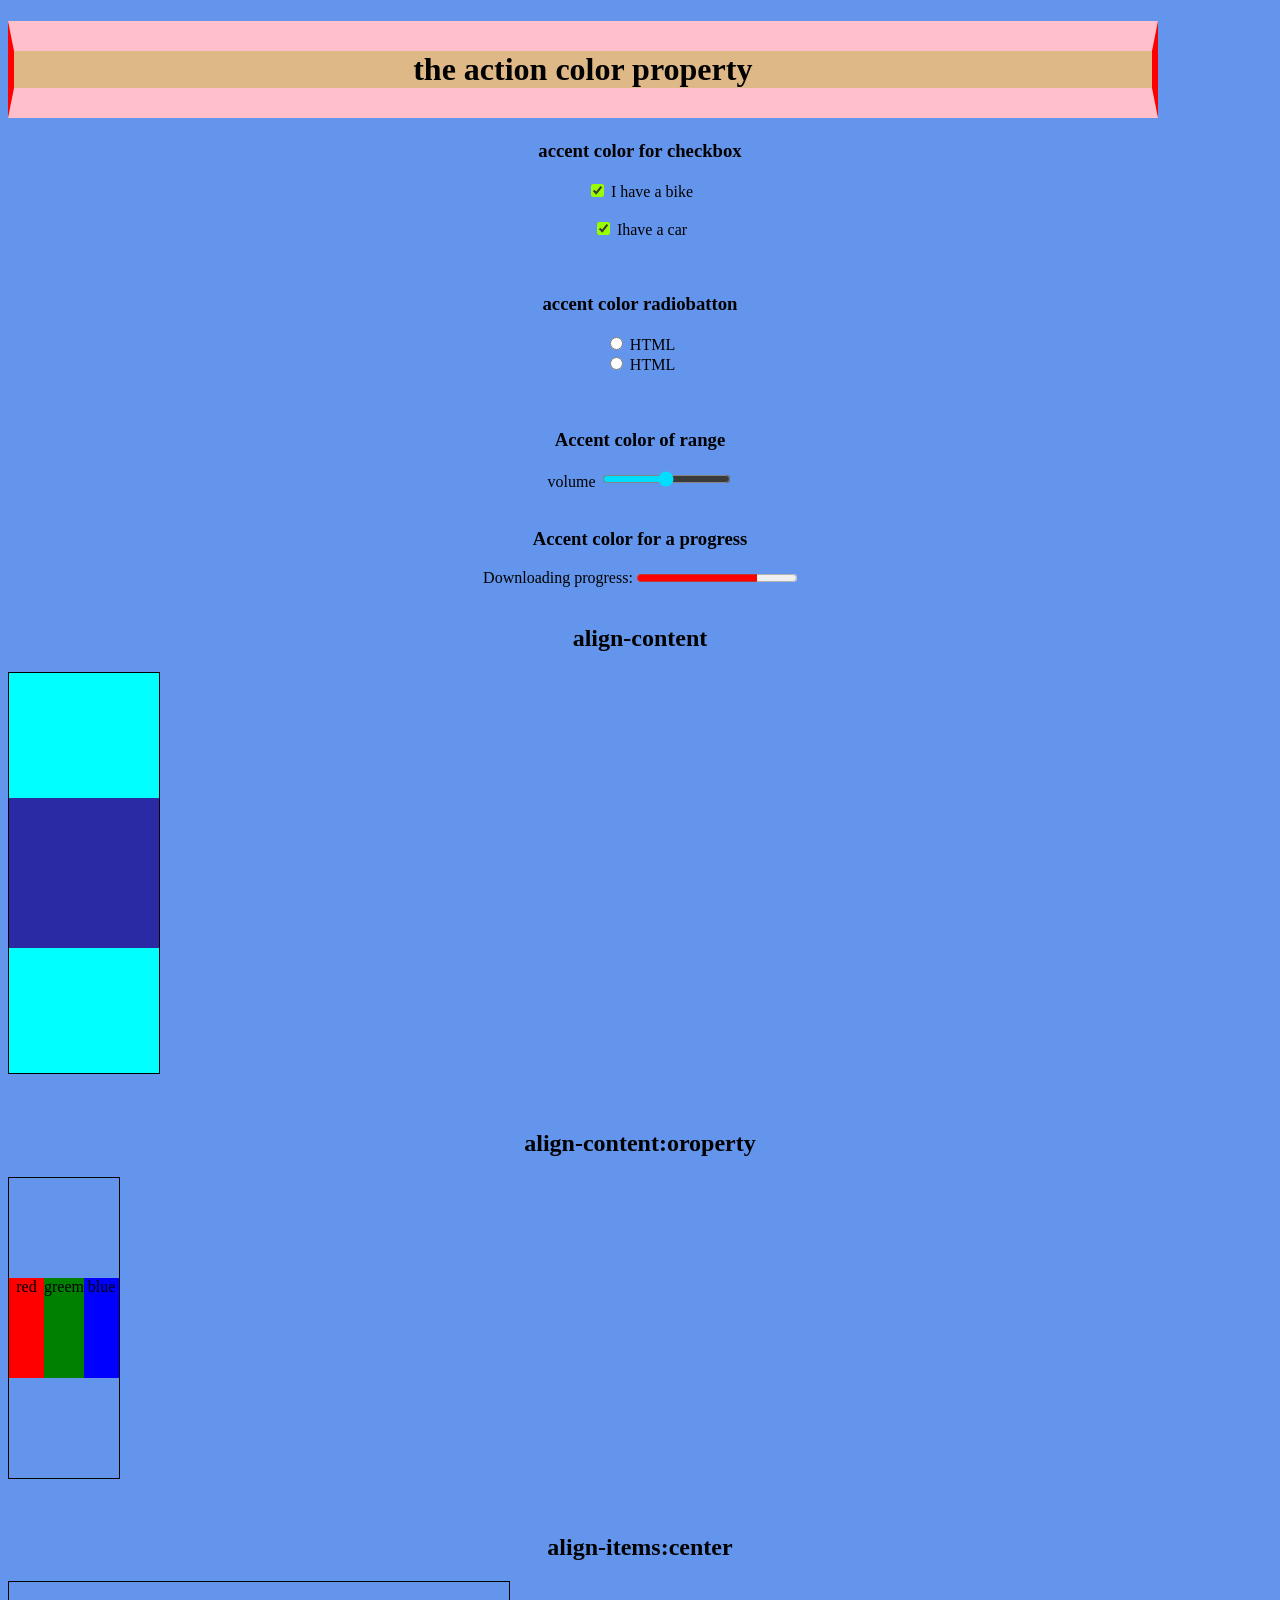
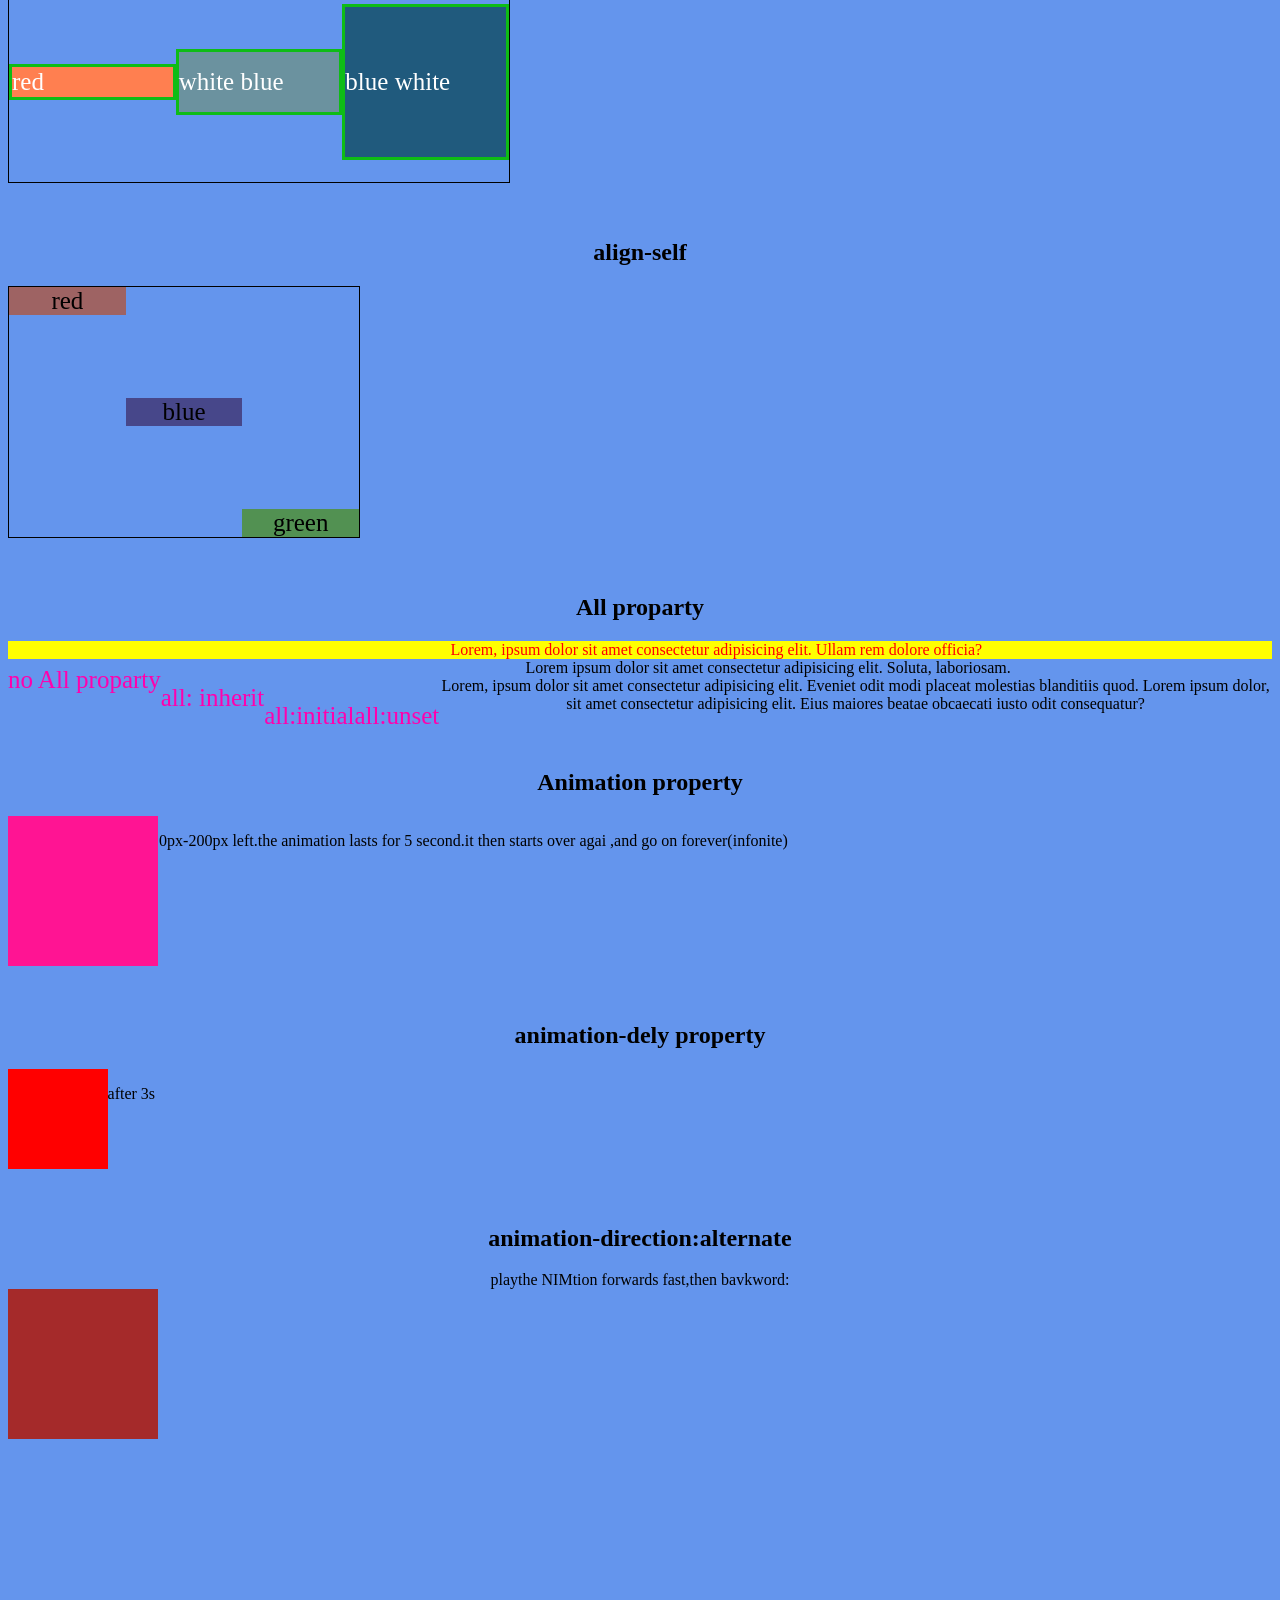
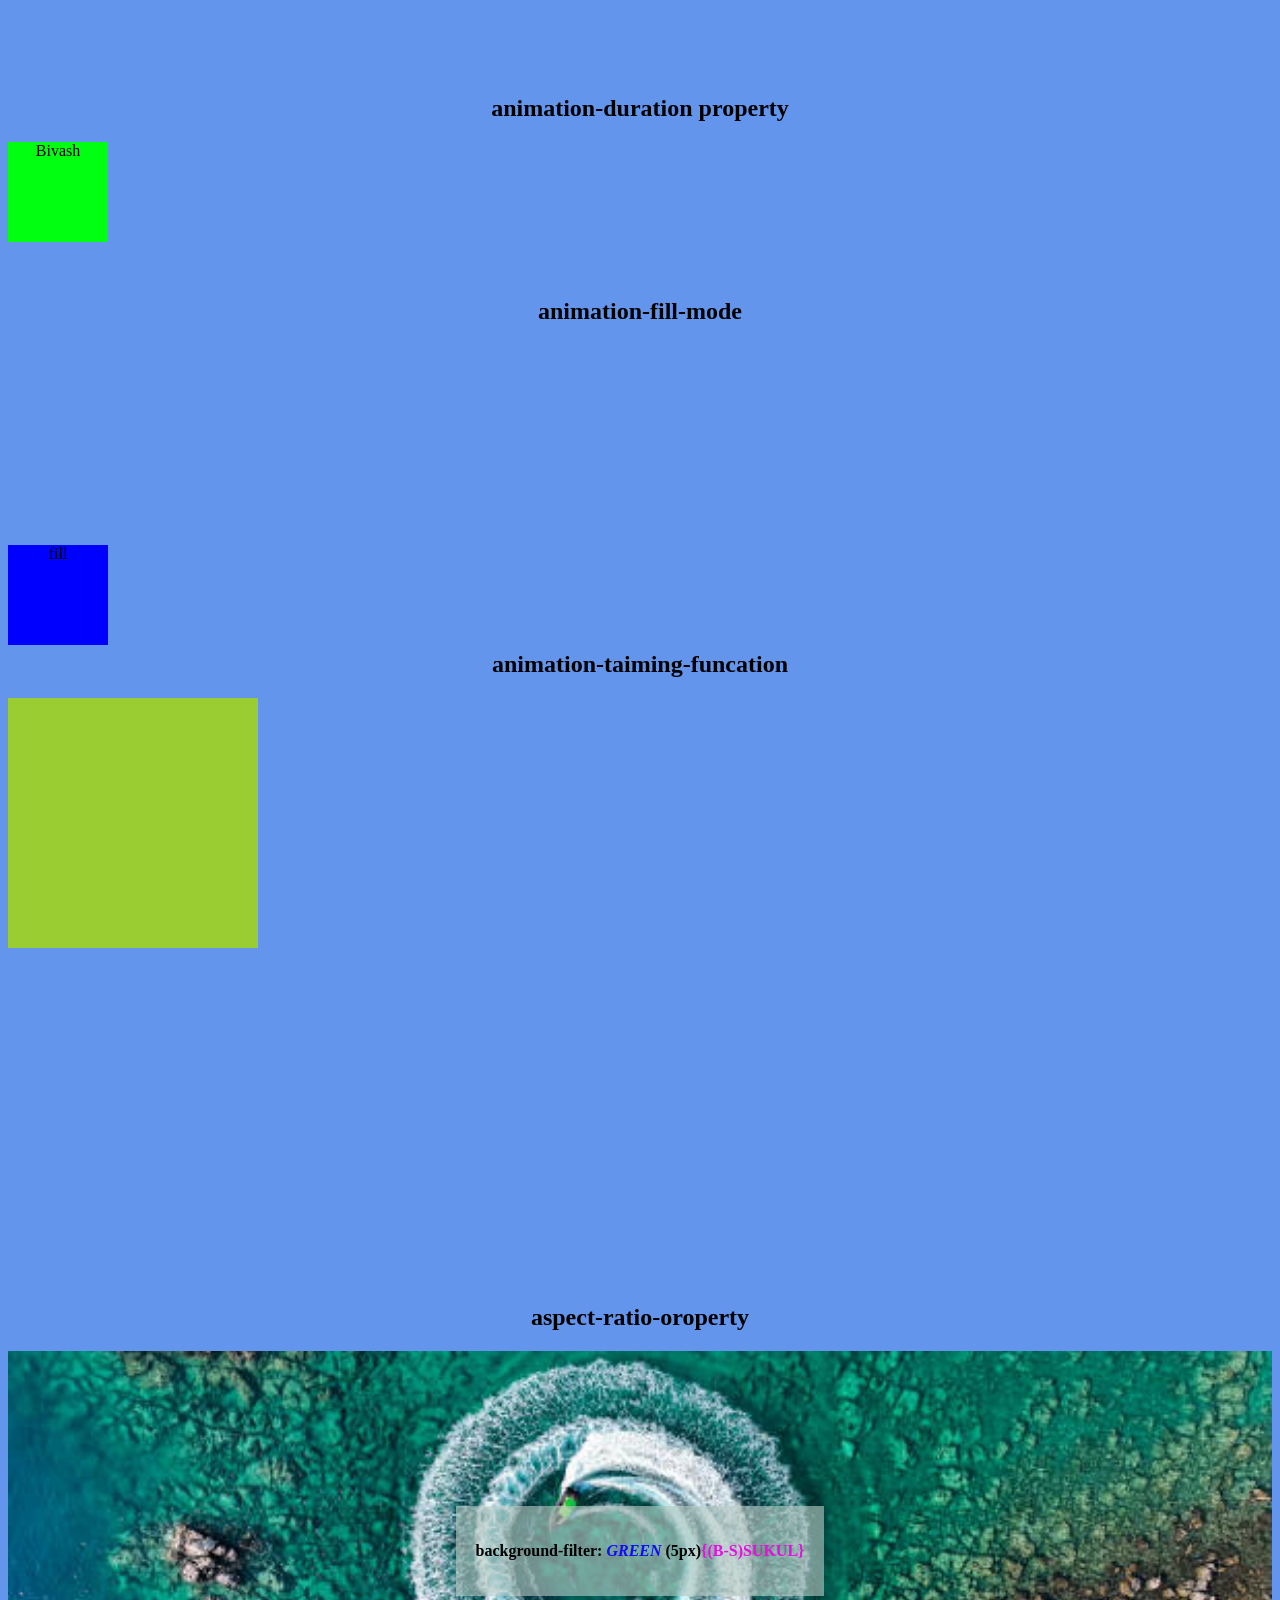
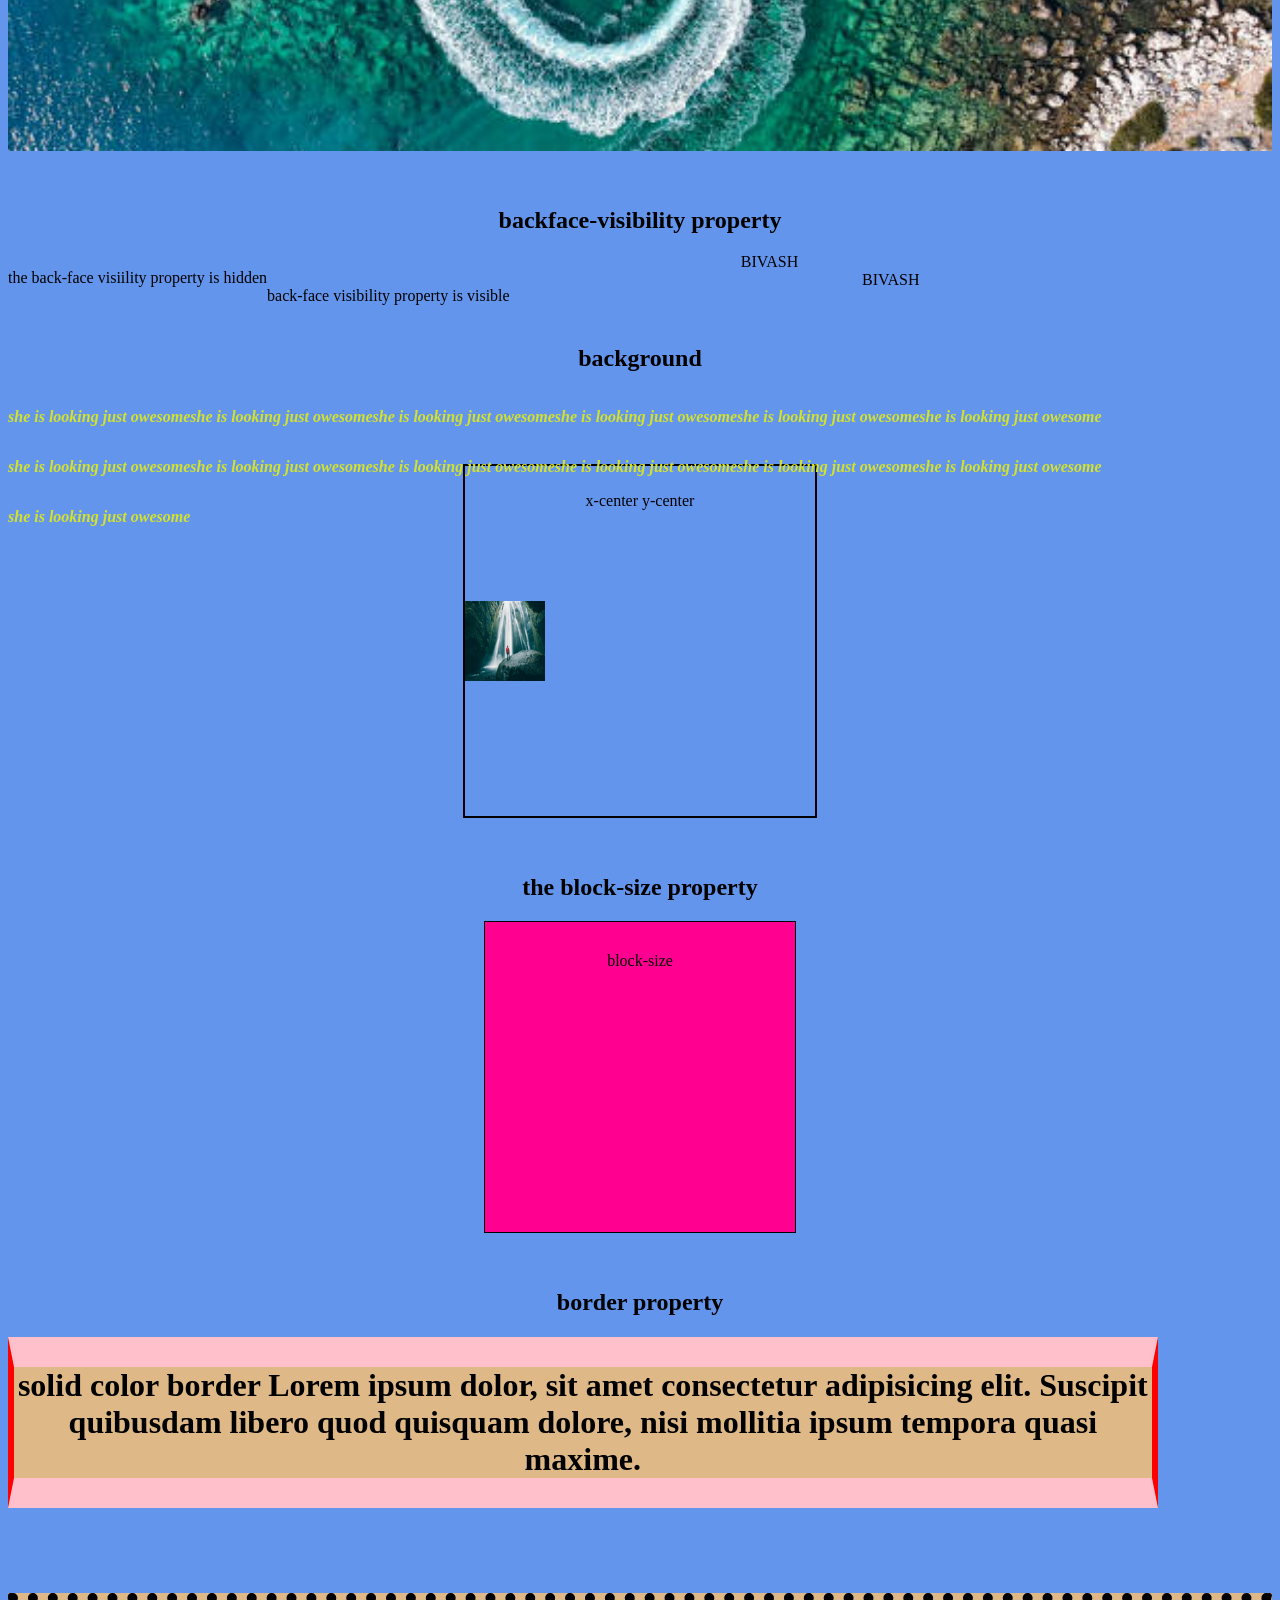
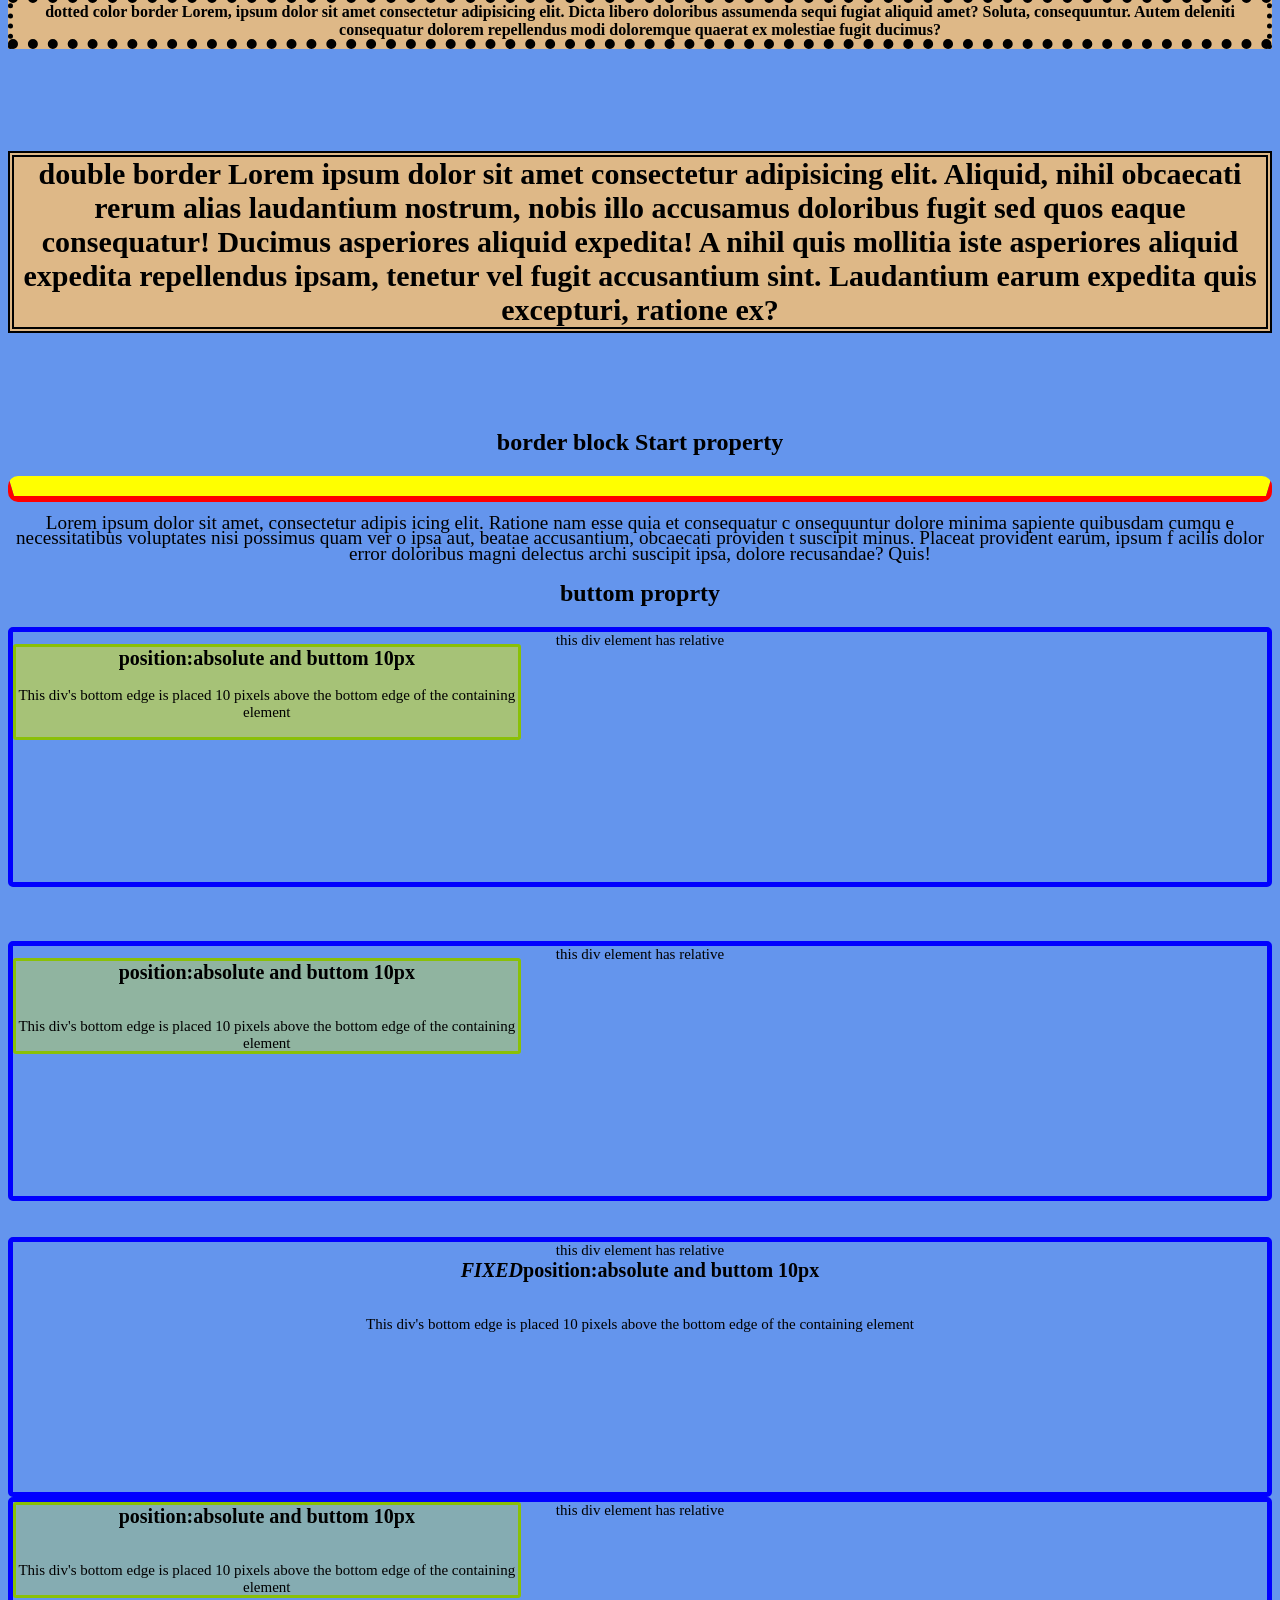
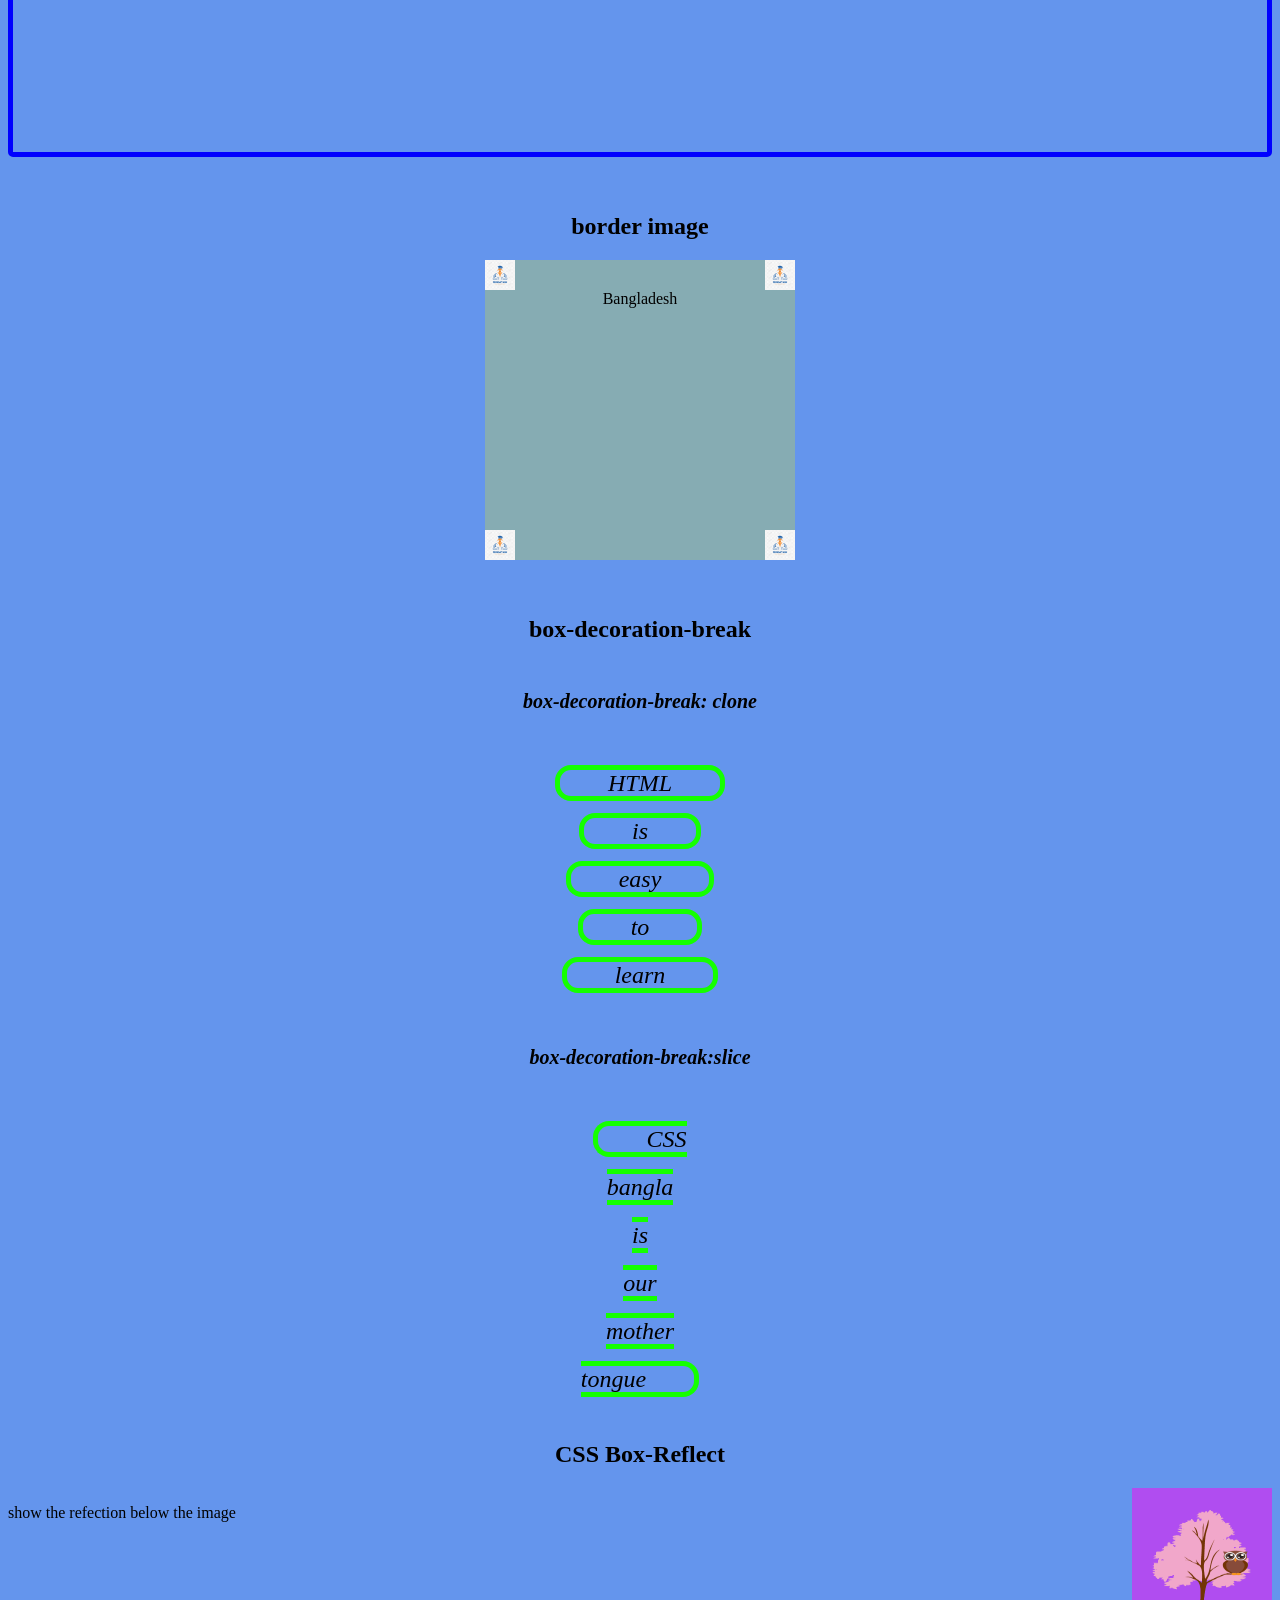
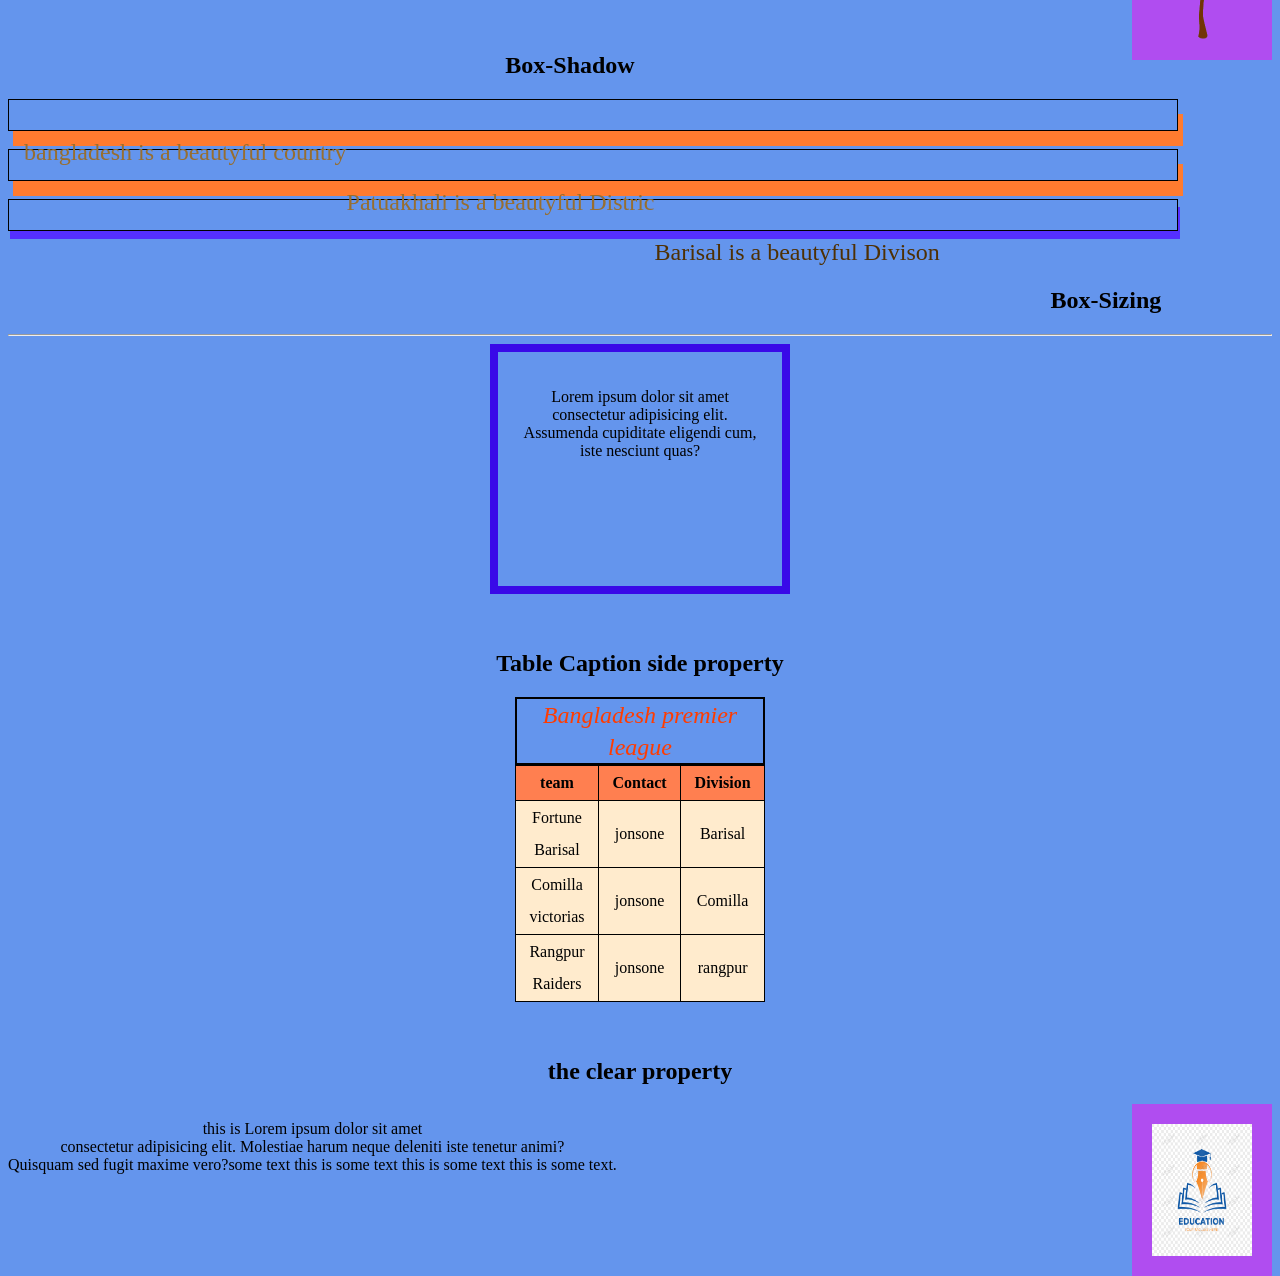
<file: fourth-class/index.html>
<!DOCTYPE html>
<html lang="en">
<head>
    <meta charset="UTF-8">
    <meta name="viewport" content="width=device-width, initial-scale=1.0">
    <title>Fourth-class</title>
    <link rel="stylesheet" href="style.css">
</head>
<body>
    <h1>the action color property</h1>

<div>
<h3>accent color for checkbox</h3>
<input type="checkbox" name="vahicle1" id="vahicle1" class="vahicle1" value="bike" checked>
<label for="vahicle">I have a bike</label>
<br><br>
<input type="checkbox" nname="vahicle2" id="vahicle2" class="vahicle2" value="vahicle2" checked>
<label for="car"> Ihave a car</label>
</div>
<br><br>
<div>
     <h3> accent color radiobatton</h3>
     <input type="radio" name="html" id="html" class="radio" value="html" >
     <label for="html">HTML</label><br>

     <input type="radio" name="html" id="html" class="radio" value="html" >
     <label for="html">HTML</label>
</div>

<br><br>
<div>
    <h3>Accent color of range</h3>
    <label for="volume">volume</label>
    <input type="range" id="volume" name="volume" class="volume" min="0" max="100">
</div><br>
<div>
    <h3>Accent color for a progress</h3>
    <label for="file">Downloading progress:</label>
    <progress id="file" name="file"  value="75" max="100">60%</progress>
</div>
<br>
<div>
    <h2>align-content</h2>
    <div class="div">
        <div id="in-div"></div>
    </div>
</div>
<br><br>
<h2>align-content:oroperty</h2>
<div class="maim-div">
 <div class="re">red</div>   
 <div class="gree">greem</div>
 <div class="blu">blue</div>
</div>

<br><br>
<h2>align-items:center</h2>
<div class="main">
<div class="a">red</div>
<div class="b">white blue</div>
<div class="c">blue white</div>
</div>
<br><br>
<h2>align-self</h2>
<div class="align-self">
<div class="my-red">red</div>
<div class="my-blue">blue</div>
<div class="my-green">green</div>
</div>

<br><br>

<h2>All proparty</h2>
<div class="all">
    <p>no All proparty</p>
    <div id="ex1">Lorem, ipsum dolor sit amet consectetur adipisicing elit. Ullam rem dolore officia?</div>

     <p>all: inherit</p>
     <div id="ex2">Lorem ipsum dolor sit amet consectetur adipisicing elit. Soluta, laboriosam.</div>
      

     <p>all:initial</p>
     <div id="ex3">Lorem, ipsum dolor sit amet consectetur adipisicing elit. Eveniet odit modi placeat molestias blanditiis quod.</div>

     <p>all:unset</p>
     <div id="ex4">Lorem ipsum dolor, sit amet consectetur adipisicing elit. Eius maiores beatae obcaecati iusto odit consequatur?</div>



</div>
<br><br>
<h2>Animation property</h2>
<p>Move on element form 0px-200px left.the animation lasts for 5 second.it  then starts over agai ,and go on forever(infonite)</p>
<div class="animation"></div>

<br><br>
<h2>animation-dely property</h2>
<p>start animation after 3s</p>
<div id="id"></div>

<br><br>
<h2>animation-direction:alternate</h2>
playthe NIMtion forwards fast,then bavkword:
<div class="alternate1"></div>
<br><br>

<h2>animation-duration property</h2>
<div class="animation-duration">Bivash</div>

<br><br>
<h2>animation-fill-mode</h2>
<div class="fill-mode">fill</div>
<br><br>

<h2>animation-taiming-funcation</h2>
<div class="animation-taiming-funcation"></div>

<br><br>
<h2>aspect-ratio-oroperty</h2>

<div class="background">
    <div class="transbox">
        <p>background-filter: <em style="color: rgb(18, 10, 250);">GREEN</em> (5px)
            <p style="color: rgb(231, 14, 224);">{(B-S)SUKUL}</p>
        </p>
    </div>
</div>
<br><br>
<h2>backface-visibility property</h2>
<p>the back-face visiility property is hidden</p>
<div class="div1">BIVASH</div>

<p>back-face visibility property is visible</p>
<div id="DIV2">BIVASH</div>
<div class="div3"></div>
<br><br>



<h2>background</h2>
<div id="background">
    <p>she is looking just owesome</p>
    <p>she is looking just owesome</p>
    <p>she is looking just owesome</p>
    <p>she is looking just owesome</p>
    <p>she is looking just owesome</p>
    <p>she is looking just owesome</p>
    <p>she is looking just owesome</p>
    <p>she is looking just owesome</p>
    <p>she is looking just owesome</p>
    <p>she is looking just owesome</p>
    <p>she is looking just owesome</p>
    <p>she is looking just owesome</p>
    <p>she is looking just owesome</p>
    
    
    
</div>
<br><br><br><br>
<div class="x-y-position">
    x-center
    y-center
</div>
<br><br>

<h2>the block-size property</h2>
<div class="block-siz">block-size</div>

<br><br>
<h2>border property</h2>
<h1>solid color border Lorem ipsum dolor, sit amet consectetur adipisicing elit. Suscipit quibusdam libero quod quisquam dolore, nisi mollitia ipsum tempora quasi maxime.</h1><br><br>
<h5>dotted color border Lorem, ipsum dolor sit amet consectetur adipisicing elit. Dicta libero doloribus assumenda sequi fugiat aliquid amet? Soluta, consequuntur. Autem deleniti consequatur dolorem repellendus modi doloremque quaerat ex molestiae fugit ducimus?</h3><br><br>
<h4>double border Lorem ipsum dolor sit amet consectetur adipisicing elit. Aliquid, nihil obcaecati rerum alias laudantium nostrum, nobis illo accusamus doloribus fugit sed quos eaque consequatur! Ducimus asperiores aliquid expedita! A nihil quis mollitia iste asperiores aliquid expedita repellendus ipsam, tenetur vel fugit accusantium sint. Laudantium earum expedita quis excepturi, ratione ex?</h4>
<br><br>
<h2>border block Start property</h2>
<div id="block-start"><p>Lorem ipsum dolor sit amet, consectetur adipis
    icing elit. Ratione nam esse quia et consequatur c
    onsequuntur dolore minima sapiente quibusdam cumqu
    e necessitatibus voluptates nisi possimus quam ver
    o ipsa aut, beatae accusantium, obcaecati providen
    t suscipit minus. Placeat provident earum, ipsum f
    acilis dolor error doloribus magni delectus archi
     suscipit ipsa, dolore recusandae? Quis!
    </p></div>

<br><br>
<h2>buttom proprty</h2>
<div class="parent">this div element has relative
    
    <div class="absolute"> <strong>position:absolute and buttom 10px</strong>
    <br> <br>
       This div's bottom edge is placed 10 pixels above the bottom edge of the containing element
    </div>
</div>
<br><br><br>
<div class="parent">this div element has relative
    
    <div class="relative"> <strong>position:absolute and buttom 10px</strong>
    <br> <br><br>
       This div's bottom edge is placed 10 pixels above the bottom edge of the containing element
    </div>
</div>
<br> <br>
<div class="parent">this div element has relative
    
    <div class="fixed"> <strong> <em>FIXED</em>position:absolute and buttom 10px</strong>
    <br ><br><br>
       This div's bottom edge is placed 10 pixels above the bottom edge of the containing element
    </div>
</div>
<div class="parent">this div element has relative
    
    <div class="sticky"> <strong>position:absolute and buttom 10px</strong>
    <br><br><br>
       This div's bottom edge is placed 10 pixels above the bottom edge of the containing element
    </div>
</div>
<br><br>
<h2>border image</h2>
<div class="border-img">
    Bangladesh
</div>
<br><br>
<h2>box-decoration-break</h2>

<h6>box-decoration-break: clone</h6>
<span class="ex1">HTML <br> is <br> easy <br>to <br> learn</span>


<h6>box-decoration-break:slice</h6>
<span class="ex2">CSS <br>bangla <br>is <br>our <br> mother <br>tongue</span>


<br><br>
<h2>CSS Box-Reflect</h2>
<p>show the refection below the image</p>
<img src="image/img_tree.gif" alt="tree">

<br><br><br><br><br><br><br><br>
<h2 >Box-Shadow</h2>

<div class="exam1">
<p>bangladesh is a beautyful country</p>
</div>
<br>
<div class="exam2">
    <p>Patuakhali is a beautyful Distric</p>
    </div>
<br>
<div class="exam3">
    <p>Barisal is a beautyful Divison</p>
    </div>
    <br><br>

<h2>Box-Sizing</h2><hr>
<div class="box-sizing">
<p>Lorem ipsum dolor sit amet consectetur adipisicing elit. Assumenda cupiditate eligendi cum, iste nesciunt quas?</p>
</div>


<br><br>


<h2>Table Caption side property</h2>

<table>
    <caption>Bangladesh premier league</caption>
    <tr>
        <th>team</th>
        <th>Contact</th>
        <th>Division</th>
    </tr>
    <tr>
        <td> Fortune Barisal</td>
        <td>jonsone</td>
        <td>Barisal</td>
    </tr>
    <tr>
        <td> Comilla victorias</td>
        <td>jonsone</td>
        <td>Comilla</td>
    </tr>
    <tr>
        <td> Rangpur Raiders</td>
        <td>jonsone</td>
        <td>rangpur</td>
    </tr>
</table>
<br><br>
<h2>the clear property</h2>
<img src="image/image.png" alt="image">
<p class="clear">this is Lorem ipsum dolor sit amet <br> consectetur adipisicing elit. Molestiae harum neque deleniti iste tenetur animi? <br> Quisquam sed fugit maxime vero?some text  this is some text this is some text this is some text.</p>




</body>
</html>
</file>
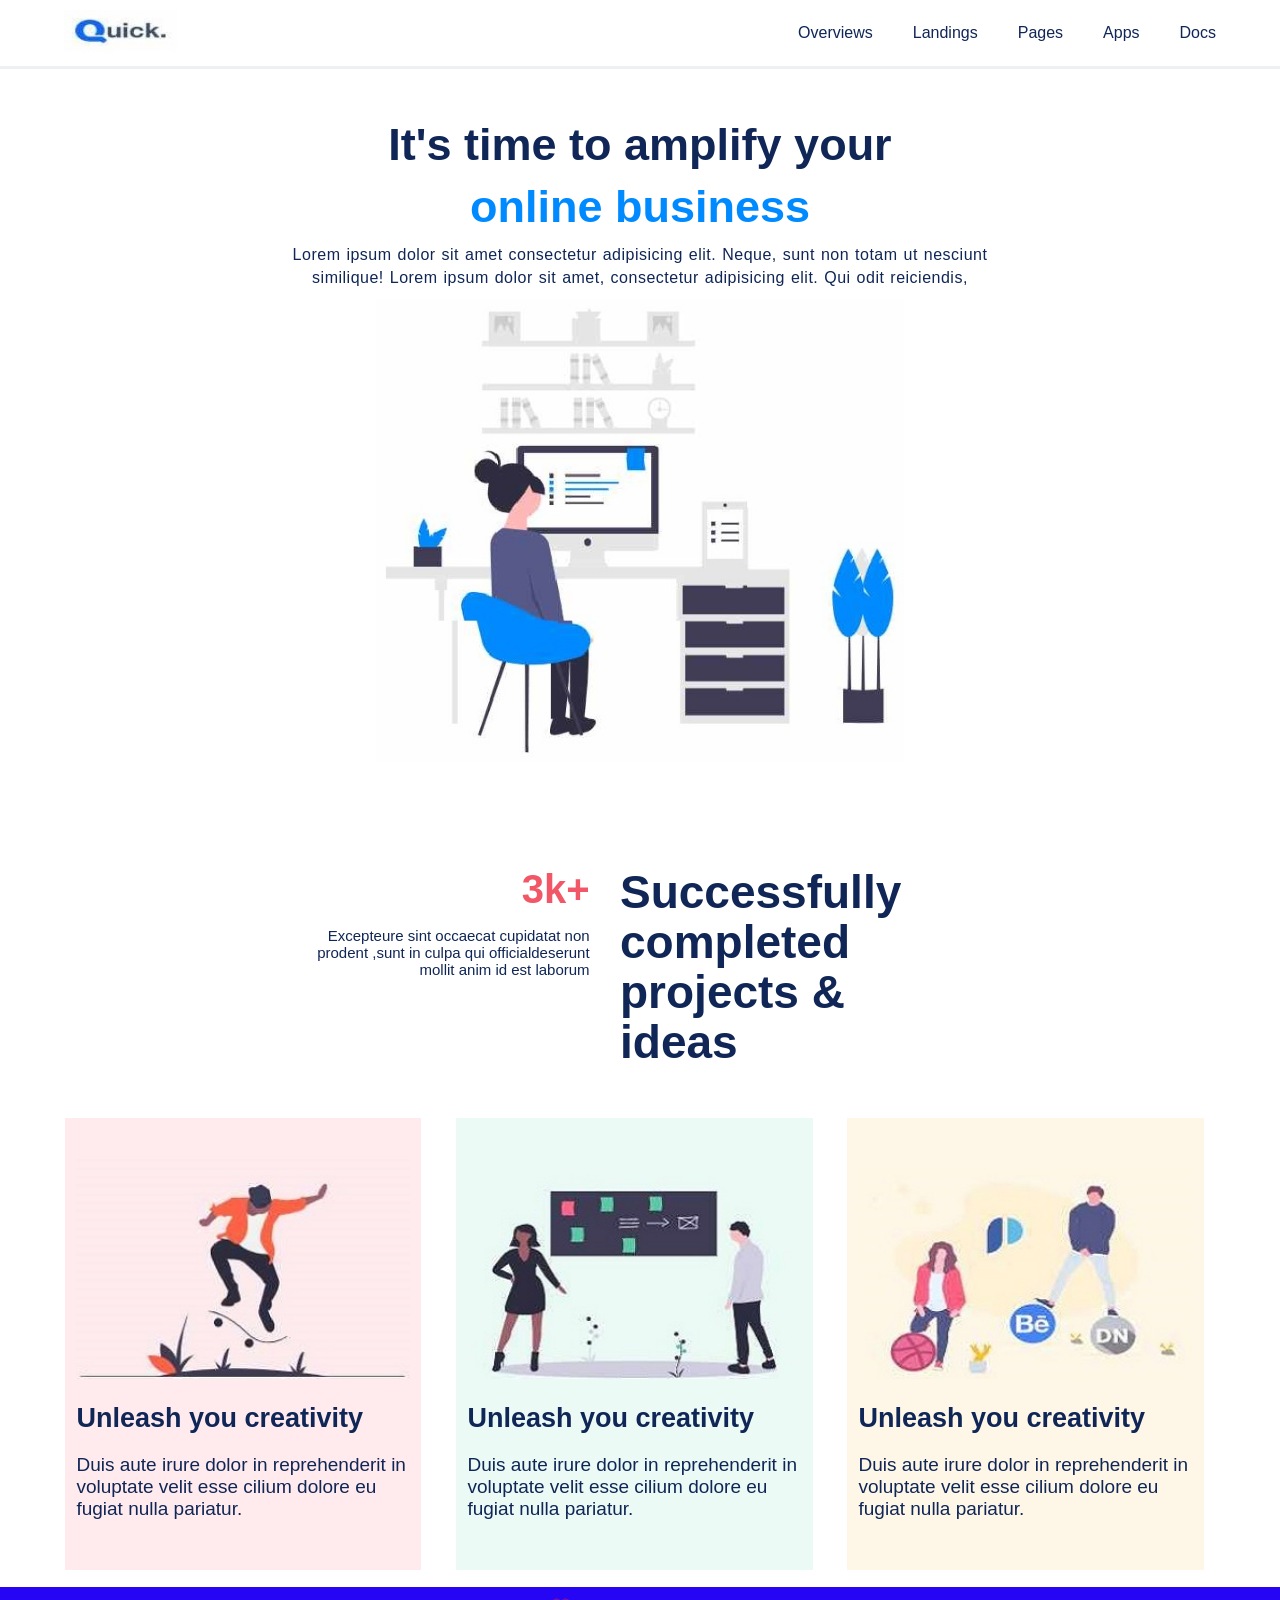
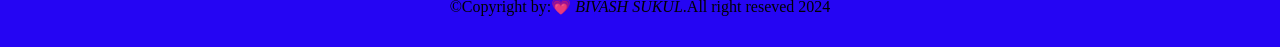
<file: image to html/index.html>
<!DOCTYPE html>
<html lang="en">
<head>
    <meta charset="UTF-8">
    <meta name="viewport" content="width=device-width, initial-scale=1.0">
    <title>Document</title>
    <link href="image/quick.jpg" type="image/x-icon">
    <link rel="stylesheet" href="style.css">
</head>
<body>
    <!-- header start here  -->
    <header>

     <div class="container">
        <div class="logo">
            <img src="image/logo.jpg" alt="quick">
        </div>
        <div class="menu">
                <ul>
                    <li><a href="#">Overviews</a></li>
                    <li><a href="#">Landings</a></li>
                    <li><a href="#">Pages</a></li>
                    <li><a href="#">Apps</a></li>
                    <li><a href="#">Docs</a></li>
                </ul>
        </div>
     </div>
    </header>
<!-- header ends here  -->
<!-- banner section start here -->
<section class="banner">
    <div class="container2">
        <div class="b_content">
                <h1>It's time to amplify your</h1>
                <h2><span>online business</span></h2>
                <p>Lorem ipsum dolor sit amet consectetur adipisicing elit. 
                   Neque, sunt non totam ut nesciunt similique! Lorem ipsum dolor sit amet,
                   consectetur adipisicing elit. Qui odit reiciendis, 
                <div class="b_img">
                <img src="image/banner.jpg" alt="banner">
            </div>
        </div>
    </div>
</section>

<!-- banner section ends here -->

<!-- success section starts here -->
<section class="success">
    <div class="container2">
        <div class="s_content">
            <div class="s_left">
                <h2>3k+</h2>
                <p>Excepteure sint occaecat cupidatat non prodent ,sunt in culpa qui officialdeserunt mollit anim id est laborum
                </p>
            </div>
            <div class="s_right">
                <h1>Successfully completed projects & ideas</h1>
            </div>
        </div>

    </div>
</section>
<!-- success section ends here -->

<!-- feature section start here -->
<section class="feature">
   <div class="container">
        <div class="f_content">
            <!-- single start -->
            <div class="f_single pink">
                <div class="f_img">
                    <img src="image/1.jpg" alt="quick">
                </div>
                <h2>Unleash you creativity</h2>
                <p>Duis aute irure dolor in reprehenderit in voluptate velit esse cilium dolore eu fugiat nulla pariatur.</p>
            </div>
            <!-- single end -->

            <!-- single start -->
            <div class="f_single green">
                <div class="f_img">
                    <img src="image/f2.jpg" alt="quick">
                </div>
                <h2>Unleash you creativity</h2>
                <p>Duis aute irure dolor in reprehenderit in voluptate velit esse cilium dolore eu fugiat nulla pariatur.</p>
            </div>
            <!-- single end -->

            <!-- single start -->
            <div class="f_single yellow">
                <div class="f_img">
                    <img src="image/f3.jpg" alt="quick">
                </div>
                <h2>Unleash you creativity</h2>
                <p>Duis aute irure dolor in reprehenderit in voluptate velit esse cilium dolore eu fugiat nulla pariatur.</p>
            </div>
            <!-- single end -->
        </div>
   </div>
</section>

<!-- feature section start here -->
<!-- footer start here -->
<section class="footer">
    <div>
        <p>&copy;Copyright by:<byp>&#128151</byp> <span2>BIVASH SUKUL</span2>.All right reseved 2024 </p>
        
    </div>
</section>
<!-- footer ends here -->
</body>
</html>
</file>
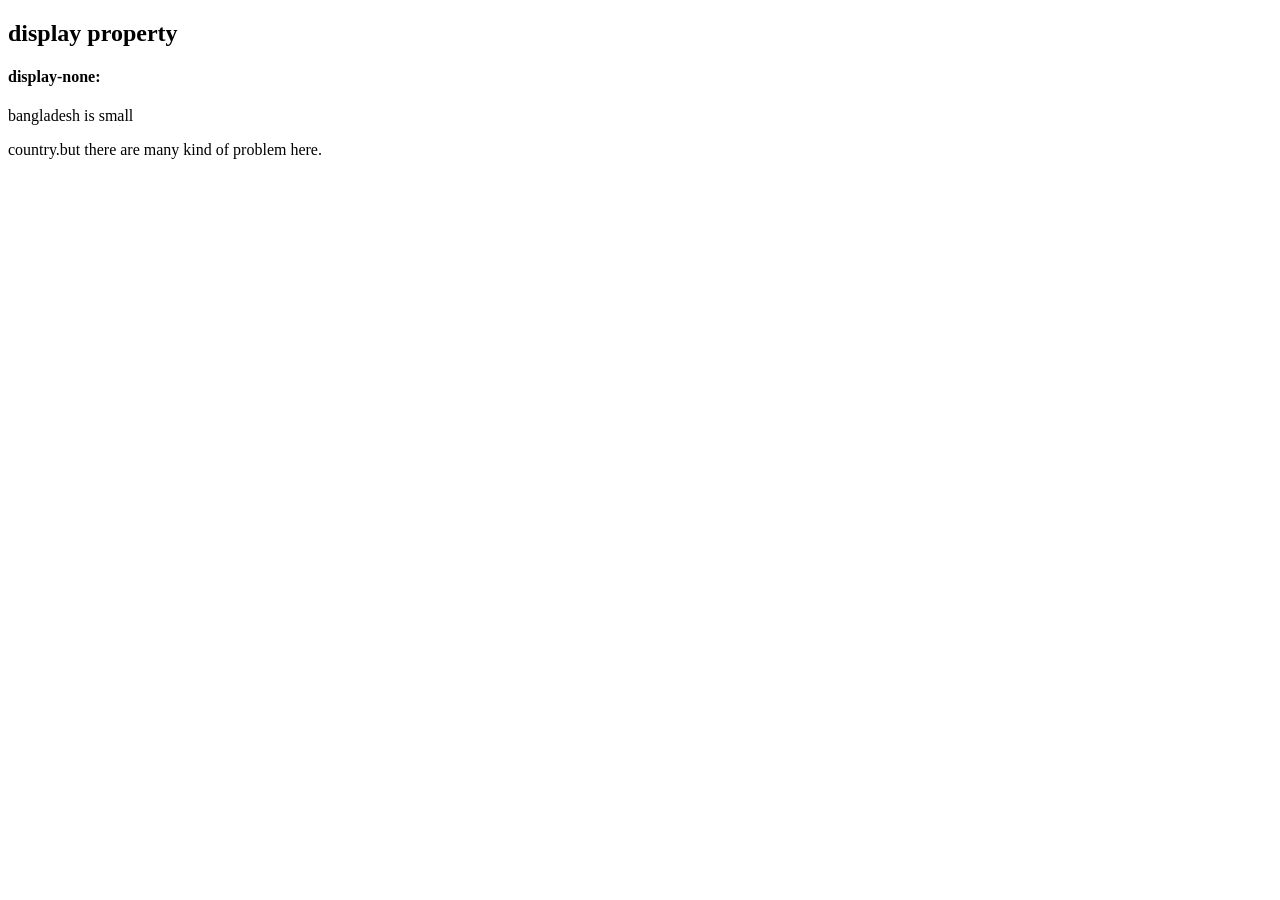
<file: fourth-class/display.html>
<!DOCTYPE html>
<html lang="en">
<head>
    <meta charset="UTF-8">
    <meta name="viewport" content="width=device-width, initial-scale=1.0">
    <title>Document</title>
</head>
<body>
    
<h2>display property</h2>

<h4>display-none:</h4>
<div>
    bangladesh is small  <p class="ex1"></p>country.but there are many kind of problem here.
</div>


















</body>
</html>
</file>
<file: fourth-class/style.css>
body{
background-color: cornflowerblue;    text-align: center;
}
.vahicle1, .vahicle2{
    accent-color: rgb(153, 255, 0);
}

.radio{
    accent-color: rgb(25, 0, 255);
    
}
.volume{
accent-color:rgb(0, 221, 255)
}
progress{
    accent-color:red;
}

.div{
    width: 150px;
    height: 400px;
    border: 1px solid black;
    display: flex;
    flex-wrap: wrap;
    align-items: center;
    text-align: center;
    background-color: aqua;
}

.div div{
    width: 150px;
    height: 150px;
    background-color: rgb(42, 42, 165);
}


.maim-div {
width: 110px;
height: 300px;
border: 1px solid black;
display: flex;
align-items: center;
align-items: first ;
}
.maim-div div{
    width: 110px;
    height: 100px;
    text-align: center;
    
}
.re{
    background-color: red;
}
    
   
.gree{
    background-color: green;
  
    
}
.blu{
    background-color: blue;
  
}
/* aling-center */
.main{
   height: 200px;
   width: 500px;
    border: 1px solid black;
    display: flex;
    align-items: center;
}
.main div{
    flex: 1;
    border: 3px solid rgb(14, 188, 22);
    display: flex;
    align-items: center;
    color: white;
    font-size: 25px;
    text-align: center;
}
.a{
background-color: coral;
height: 30px;

}
.b{
    background-color: rgb(107, 146, 159);
    height: 60px;
}
.c{
    background-color: rgb(32, 90, 125);
    height: 150px;
}
/* align-self */
.align-self{
    height: 250px;
    width: 350px;
    border: 1px solid black;
    display: flex;align-items: flex-start;
}
.align-self div{
    flex: 1;
    text-align: center;
    font-size: 25px;
}

.my-red{
    background-color: rgb(158, 99, 99);
}
.my-green{
    background-color: rgb(82, 145, 82);
}
.my-blue{
    background-color: rgb(71, 71, 138);
}
.my-blue{
    align-self: center;
}
.my-green{
    align-self: flex-end;
}

/* all-property */
.all p{
    color: rgb(255, 0, 174);
    font-size: 25px;
}
#ex1{
    background-color: yellow;
    color: red;
}
#ex2{
    background-color: yellow;
    color: red;
    all:inherit
}
#ex3{
    background-color: yellow;
    color: red;
    all:initial
}
#ex4{
    background-color: yellow;
    color: red;
    all:unset
}


/* anomation property */
.animation{
    height: 150px;
    width: 150px;
    background-color: deeppink;
    position: relative;
    animation: mymove 5s infinite;
}
@keyframes mymove {
    form{left: 0px;}
    to{left: 200px;}
}


/* animation delay pro... */
 #id  {
        width: 100px;
        height: 100px;
        background: red;
        position: relative;
        animation: mymove 5s infinite;
        animation-delay: 2s;
      }
      
      @keyframes mymove {
        from {left: 0px;}
        to {left: 200px;}
      }
/* animation-direcation:alternate */
.alternate1{
    height: 150px;
    width: 150px;
    background-color: brown;
    animation-duration: alternate;
    animation:myfirst 6s 2;
    position: relative;
    margin-bottom: 200px;
}
@keyframes myfirst{
0%{background-color: red;left:0px;top:0px;}
25%{background-color: yellow;left:200px;top:0px;}
50%{background-color: green;left:200px;top:200px;}
75%{background-color: blue;left:0px;top:200px;}
100%{background-color: yellowgreen;left:0px;top:0px;}
}


/* 
animation-duration  */

.animation-duration{
    width: 100px;
    height: 100px;
    background: rgb(0, 255, 17);
    position: relative;
    animation: mymove 5s infinite;
    animation-delay: 2s;
  }
  
  @keyframes mymove {
    from {left: 0px;}
    to {left: 200px;}
   } 
   /* animation-fill-mode */
   .fill-mode{ width: 100px;
    height: 100px;
    background: red;
    position: relative;
    animation: mymov 3s;
    animation-fill-mode: forwards;
    margin-bottom: 150px;
  }
  
  @keyframes mymov {
    from {top: 0px;}
    to {top: 200px; background-color: blue;}
  }
  /* animation-taiming-funcation */
.animation-taiming-funcation{
    height: 250px;
    width: 250px;
    background-color: yellowgreen;
    position:relative;
    animation: mytime 5s infinite;
    animation-timing-function: linear;
    margin-bottom: 300px;
}
@keyframes mytime{
    form{top:0px;}
    to{top:200px;}
}

/* aspectradio-proparty */
.aspect-radio-property{
    width: 150px;
    background-color: brown;
    aspect-ratio: 8/15;
    text-align: center;
    text-align:center
    
}
/* backdrop-filter-prpoerty*/


.background{
    background-image: url(image/nature2.jpg) ;
    background-repeat: no-repeat;
    background-size: cover;
    background-position: center;
    align-items: center;
    justify-content: center;
    display: flex;
    width: 100%;;
    height: 400px;

}
  
/* div.background {
    background: lightblue url(image/wow2.jpg) no-repeat center;
    background-size: cover;
    align-items: center;
    display: flex;
    justify-content: center;
    height: 400px;
    width: 400px;
  } */
  
div .transbox{
    background-color:rgba(211, 222, 213, 0.5);
    backdrop-filter: blur(100px);
    font-weight: bolder;
    padding: 20px;
    margin: 20px;

}

/* the back-face property */

/* div1 {


  /* background property */

#background{
    background-image: url(image/baby.jpg);
    background-repeat: repeat;
    height: 100%;
    width: 100%;
    color: rgba(211, 226, 43, 1);
    font-weight: bold;
    font-style: oblique;
    background-attachment: fixed;
    background-blend-mode: lighten;
    background-position: fixed;
    
}


/* x-y-position */
.x-y-position{
    background-image: url(image/natur1.jpg);
    background-attachment: scroll;
    background-size: contain;
    background-repeat: no-repeat;
    border: 2px solid black;
    margin: auto;
    background-position-y: center;
    background-size: 80px 80px;
    width: 350px;
    height: 350px;
}
/* the block-siz property */
.block-siz{
    width: 250px;
    height: 250px;
    border: solid black 1px;
    background-color: rgb(255, 0, 144);
    text-align: center;
    margin: 0 auto;
    padding: 30px;
}
.block-siz:hover{background-color:rgba(211, 226, 43, .1);
color: blueviolet;
font-size: 50px;
font-style: italic;
}



/* the border property */
h1{
    border: 6px solid red;
    inline-size: 90%;
    border-block-width:30px;
    border-block-color: pink;
}
h5{
    border: 5px dotted;
    border-block-width: 10px;
    border-block-width:rgb(0, 49, 243);
    font-size: medium;
}
h4{
    border: 6px double;
    font-size: 30px;
}


h1,h5,h4{
    background-color: burlywood;
}


/* border block start property */
#block-start{
   border: 6px solid red;
    background-color: lightseagreen;
    line-height: 80%;
    border-block-start: 20px solid yellow;
    font-size: larger;
    border-radius: 10px;
}


/* the buttom property */

.parent{
    border: 5px solid blue;
    height:250px;
    position: relative;
    border-radius: 5px;
    font-size: 15px;
}

.absolute {
    position: relative;
    width: 40%;
    height: 90px;
    border-radius: 3px;
    background-color: rgba(211, 226, 43, .6);
    bottom: 5px;
    border: 3px solid #8AC007;
  } 
div.relative {
    position: relative;
    width: 40%;
    height: 90px;
    border-radius: 3px;
    background-color: rgba(211, 226, 43, .4);
    bottom: 5px;
    border: 3px solid #8AC007;
  } 
  
  /*div.fixed {
    position: fixed;
     width: 40%;
    height: 90px;
    border-radius: 3px;
    background-color: rgba(211, 226, 43, .4);
    bottom: 10px;
    border: 3px solid #8AC007;
  }  */
  
  div.sticky {
    position: sticky;
    width: 40%;
    height: 90px;
    border-radius: 3px;
    background-color: rgba(211, 226, 43, .3);
    bottom: 10px;
    border: 3px solid #8AC007;
  } 

  strong{
    font-size: 20px;
  }
/* border image */
.border-img{
    border: 6px solid black;
    height: 240px;
    width: 250px;
    border-image: url(image/image.png);
    border-width: 30px;
    text-align: center;
    align-items: center;
     background-color: rgba(211, 226, 43, .3);
     margin: 0 auto;
}

/* The box-decoration-break Property */



   span {
    border: 5px solid rgb(21, 255, 0);
    padding:  0em 2em;
    border-radius: 16px;
    font-size: 24px;
    line-height: 2;
    font-style: italic;
  }
  span:hover{
    border: 5px solid rgb(81, 117, 78);
    padding:  0em 2em;
    border-radius: 16px;
    font-size: 24px;
    line-height: 2;
    font-style: italic;
  }
  
  span.ex1 { 
    -webkit-box-decoration-break: clone;
    -o-box-decoration-break: clone;
    box-decoration-break: clone;
  }
  
  span.ex2 { 
    -webkit-box-decoration-break: slice;
    -o-box-decoration-break: slice;
    box-decoration-break: slice;
  } 
  h6{
    font-style: italic;
    font-size: 20px;
  }

  /* CSS Box-Reflect< */
img{
    background-color: rgba(251, 6, 243, 0.5);
    padding: 20px;
    margin: 0 auto;

}


/* box-shadow property */
.exam1{
    border:1px solid black;
    padding: 15px;
    box-shadow: 5px 15px rgb(255, 123, 47);
    width: 90%;
    font-size: x-large;
    color: rgb(151, 110, 48);
}
.exam2{
    border:1px solid black;
    padding: 15px;
    box-shadow: 5px 15px rgb(255, 123, 47);
    width: 90%;
    font-size: x-large;
    color: rgb(151, 110, 48);
}

.exam3{
    border:1px solid black;
    padding: 15px;
    box-shadow: 2px 8px rgb(85, 47, 255);
    width: 90%;
    font-size: x-large;
    color: rgb(79, 48, 3);
}
.exam1:hover{
    background-color: rgb(93, 93, 50);
}

/* bx-siging property */
.box-sizing{
    border: 8px solid rgb(57, 9, 232);
    padding: 20px;
    height: 250px;
    width: 300px;
    box-sizing: border-box;
    margin: 0 auto;
}
box-sizing:hover{
    
    background-color: blueviolet;
}


/* table caption property */
caption{
    font-size: x-large;
    font-style: italic;
    border: black solid 2px;
    color: rgb(255, 60, 0);
}
table,th,td{
    border: 1px solid black;
    align-items: center;
    border-collapse: collapse;
    background-color: blanchedalmond;
    text-align: center;
    line-height: 32px;
    width: 250px;
    margin: 0 auto;
}
th,td:hover{
    background-color: coral;
    padding: 1px;
} 
caption:hover{
    background-color: khaki;
    padding: 2px;
    background-color: burlywood;
}
/* the clear property */
img{
    height: 132px;
    width: 100px;
    float: right;
}
p{
  float: left;  
}
</file>
<file: image to html/style.css>
/* common css start*/
body{
    margin: 0;
    padding:0;
}
/* common css end here*/

/* header start here */
header{
    border-bottom: 3px solid #EEF0F3;
    padding: 8px 0;
   
}
.container {
    width: 90%;
    margin: 0 auto;
    overflow: hidden;
}

.logo {
    width: 10%;
    float: left;
}

.logo img{
height: 44px;
width: 100%;
margin-top: 2px;
}

.menu {
    float: right;
}
.menu ul{
    /* overflow: hidden; */
    float: right;
}
.menu ul li{
     list-style: none;

    float: left;
}
.menu ul li a {
    text-decoration: none;
    margin: 0px 20px;
    display: inline-block;
    font-family: sans-serif;
    font-size: 16px;
    font-weight: 400;
    color: #0F2656;


}
.menu ul li:last-child a{
    margin-right: 0px;
}
/* header ends here */
 /* banner section start here */
.banner{
padding: 50px 0;
/* border: 1px solid blue; */
}
.container2{
    width: 55%;
    margin: 0 auto;
    /* border: 1px solid yellow; */
    text-align: center;
}
.b_content{
    text-align: center;
    font-family: sans-serif;
}
.b_content h1{
/* font-family: sans-serif; common gaigay use korchi*/
font-size: 45px;
font-weight: bold;
color: #0F2656;
margin: 0;
}
.b_content h2{
    /* font-family: sans-serif; */
    font-size: 45px;
    font-weight: bold;
    color: #008AFF;
    margin: 10px 0;
}

.b_content p{
    /* font-family: sans-serif; */
    font-size: 16px;
    font-weight:400;
    color: #0F2656;
    line-height: 23px;
    letter-spacing: .5px;
    word-spacing: 1px;
    margin-top: 0;
    margin-bottom: 10px;
}

.b_img{
    width: 75%;
    /* border: 1px solid red; */
    margin: 0 auto;
    width: 75%;
    margin: 0 auto
}
.b_img img{
width: 100%;
}

/* banner section ends here */

/*success section start here */

.success{
padding: 50px 0;
}
.container2{
    width: 55%;
    margin: 0 auto;
    text-align: center;
}
.s_content{
overflow: hidden;
font-family: sans-serif;
}
.s_left{
    width: 40%;
    float: left;
    text-align: right;
    padding: 0 10px 0 20px;
   
}


.s_left h2{
font-size: 40px;
font-weight: bold;
color: #F15767;
margin: 0;
}
.s_left p{
  font-size: 15px;
  font-weight: 400;
  color: #0F2656;
  word-spacing: 0;
}
.s_right{
    width: 50%;
    float: right;
    text-align: left;
    padding: 0 20px 0 10px;
}


.s_right h1{
   font-size: 46px;
   font-weight: 700px;
   color: #0F2656;
   line-height: 50px;
   margin: 0;
}
/* success section ends here */

/* feature section start here */

.feature{
padding: 1px;
}
.container {
    width: 90%;
    margin: 0 auto;
    overflow: hidden;
}
.f_content{
    overflow: hidden;
}
/* .f_single{
width: 29%;
font-family: sans-serif;
color: #0F2656;
padding: 40px 21px 50px;
float: left;
margin-right: 25px;
} */
/* responsive */
.f_single {
    width: 29%;
    font-family: sans-serif;
    color: #0F2656;
    padding: 40px 1% 50px;
    float: left;
    margin-right: 3%;
}
.f_single:last-child{
margin-right: 0;
}
.pink{
   background-color: #FFEBED; 
}
.green{
    background-color: #EBFAF5;
}
.yellow{
    background-color:#FEF7E7;
}
.f_img{
 width: 100%;
}
.f_img img{
width: 100%;
}
.f_single h2{
font-size: 27px;
font-weight: 700;
margin: 20px 0;
}
.f_single p{
font-size: 19px;
font-weight: 400;
margin: 0 0;
}


/* feature section start here */

/* footer start here */
.footer{
    background-color: #2505f3;
    width: 100%;
    height: 60px;
}
.footer p{
    text-align: center;
    padding-top: 10px;
}
span2{
    font-style: italic;
}
/* footer ends here */
</file>
